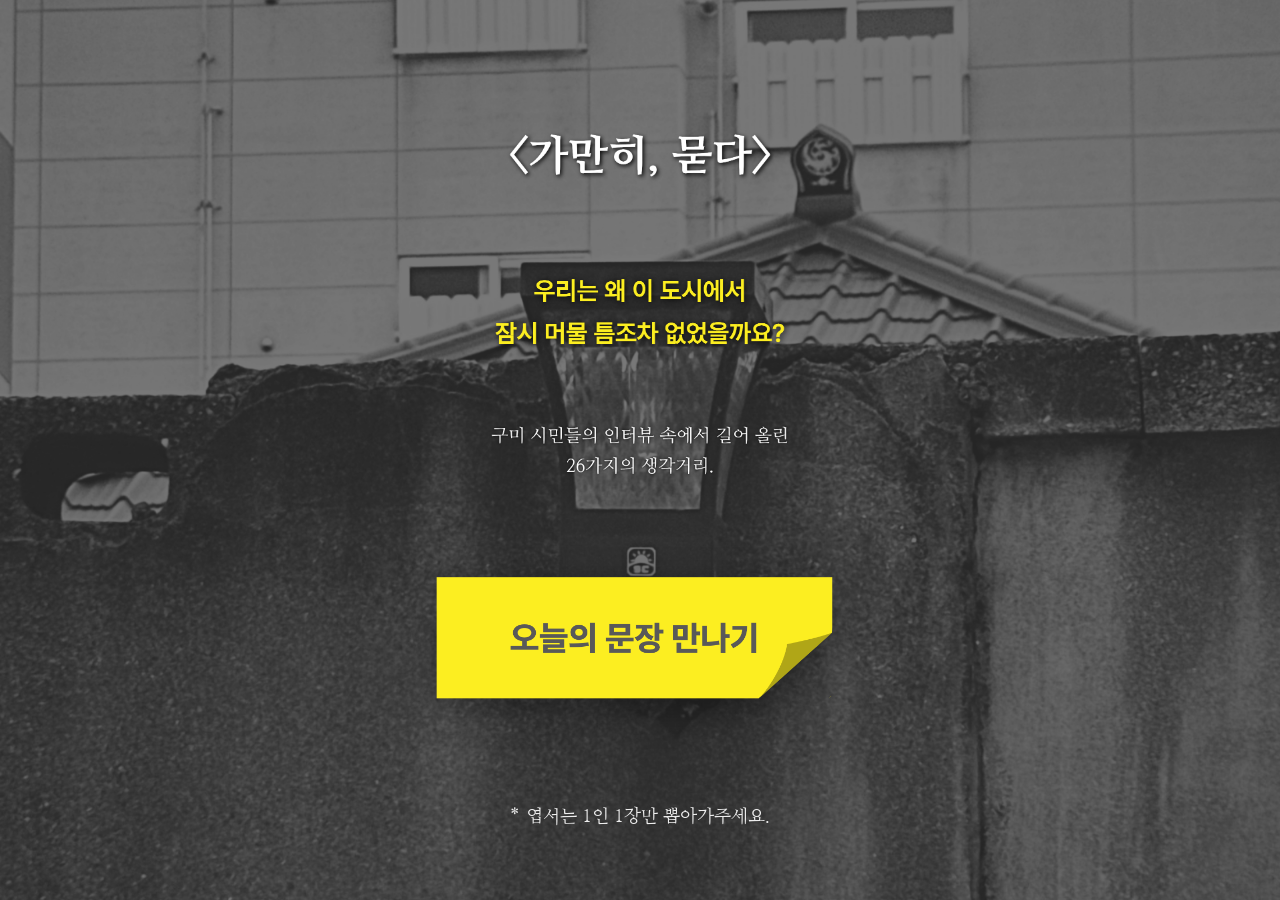
<file: index.html>
<!DOCTYPE html>
<html lang="ko">
<head>
<meta charset="UTF-8">
<meta name="viewport" content="width=device-width, initial-scale=1.0, maximum-scale=1.0, user-scalable=no">
<title>포토 프린트</title>
<link rel="preconnect" href="https://fonts.googleapis.com">
<link rel="preconnect" href="https://fonts.gstatic.com" crossorigin>
<link href="https://fonts.googleapis.com/css2?family=Nanum+Myeongjo&display=swap" rel="stylesheet">
<link rel="stylesheet" href="style.css">
<link rel="manifest" href="manifest.json">
<meta name="theme-color" content="#ffffff">
<meta name="mobile-web-app-capable" content="yes">
<meta name="apple-mobile-web-app-capable" content="yes">
<meta name="apple-mobile-web-app-status-bar-style" content="black-translucent">
<link rel="apple-touch-icon" href="icon-512.png">
</head>
<body>

  <div id="home-screen" class="screen">
    <img id="bg-image" src="back2.png" alt="">
    <div id="bg-overlay"></div>
    <div class="home-content">
      <img id="title-image" src="back1.png" alt="가만히, 묻다">
      <button id="draw-btn" type="button" aria-label="뽑기"></button>
      <p id="notice">* 엽서는 1인 1장만 뽑아가주세요.</p>
    </div>
  </div>

  <div id="preview-screen" class="screen hidden">
    <img id="print-image" alt="인쇄할 이미지">
    <div class="button-row">
      <button id="print-btn" type="button">인쇄</button>
      <button id="reset-btn" type="button">처음으로</button>
    </div>
  </div>

  <iframe id="print-frame" title="인쇄"></iframe>

  <script src="script.js"></script>
</body>
</html>
</file>
<file: style.css>
/* 인쇄 시 이미지가 용지를 채우는 방식(cover/contain)은 print.html 안의
   --print-object-fit 변수에서 별도로 조정합니다. */

* {
  box-sizing: border-box;
}

html, body {
  margin: 0;
  padding: 0;
  width: 100%;
  height: 100%;
  background: #fff;
  color: #1c1c1e;
  font-family: -apple-system, BlinkMacSystemFont, "Helvetica Neue", Arial, sans-serif;
  -webkit-tap-highlight-color: transparent;
}

.screen {
  width: 100%;
  height: 100%;
  min-height: 100vh;
  display: flex;
  flex-direction: column;
  align-items: center;
  justify-content: center;
  gap: 24px;
}

.hidden {
  display: none !important;
}

#print-btn {
  font-size: 28px;
  font-weight: bold;
  padding: 24px 64px;
  border: none;
  border-radius: 20px;
  background: #fcee21;
  color: #595959;
  cursor: pointer;
  -webkit-appearance: none;
  appearance: none;
}

#print-btn:active {
  background: #e0d31d;
}

#draw-btn {
  width: min(70vw, 420px);
  aspect-ratio: 1555 / 502;
  border: none;
  background: url("button.png") center / contain no-repeat;
  cursor: pointer;
  -webkit-appearance: none;
  appearance: none;
  transition: transform 0.08s ease;
  filter: drop-shadow(0 10px 18px rgba(0, 0, 0, 0.35));
  animation: btn-pulse 2.2s ease-in-out infinite;
}

@keyframes btn-pulse {
  0%, 100% { transform: scale(1); }
  50% { transform: scale(1.03); }
}

#draw-btn:active {
  animation-play-state: paused;
  transform: scale(1.08) !important;
}

/* 실제 마우스가 있는 기기에서만 hover 효과 적용.
   터치 기기에서 :hover를 무조건 걸어두면 첫 탭은 hover만 적용되고
   클릭이 씹히는(두 번 눌러야 반응하는) 문제가 생길 수 있다. */
@media (hover: hover) and (pointer: fine) {
  #draw-btn:hover {
    animation-play-state: paused;
    transform: scale(1.08) !important;
  }
}

#home-screen {
  position: relative;
  overflow: hidden;
}

#bg-image {
  position: absolute;
  inset: 0;
  width: 100%;
  height: 100%;
  object-fit: cover;
  z-index: 0;
}

#bg-overlay {
  position: absolute;
  inset: 0;
  background: rgba(0, 0, 0, 0.4);
  z-index: 1;
}

.home-content {
  position: relative;
  z-index: 2;
  display: flex;
  flex-direction: column;
  align-items: center;
  gap: 24px;
}

#title-image {
  max-width: 80vw;
  max-height: 55vh;
  object-fit: contain;
}

#notice {
  font-family: "Nanum Myeongjo", serif;
  font-size: 18px;
  color: #eee;
  margin-top: 75px;
}

#print-image {
  max-width: 90vw;
  max-height: 70vh;
  object-fit: contain;
  border-radius: 8px;
  background: #fff;
  box-shadow: 0 2px 12px rgba(0, 0, 0, 0.15);
}

.button-row {
  display: flex;
  gap: 16px;
}

#reset-btn {
  font-size: 18px;
  font-weight: bold;
  padding: 12px 32px;
  border: none;
  border-radius: 14px;
  background: #3a3a3c;
  color: #fff;
  cursor: pointer;
}

/* 인쇄용 숨겨진 iframe. display:none을 쓰면 일부 브라우저가 내용을 아예
   렌더링하지 않아 인쇄가 비어버릴 수 있어, 화면 밖으로 밀어내는 방식으로 숨긴다. */
#print-frame {
  position: fixed;
  right: 0;
  bottom: 0;
  width: 0;
  height: 0;
  border: 0;
}
</file>
